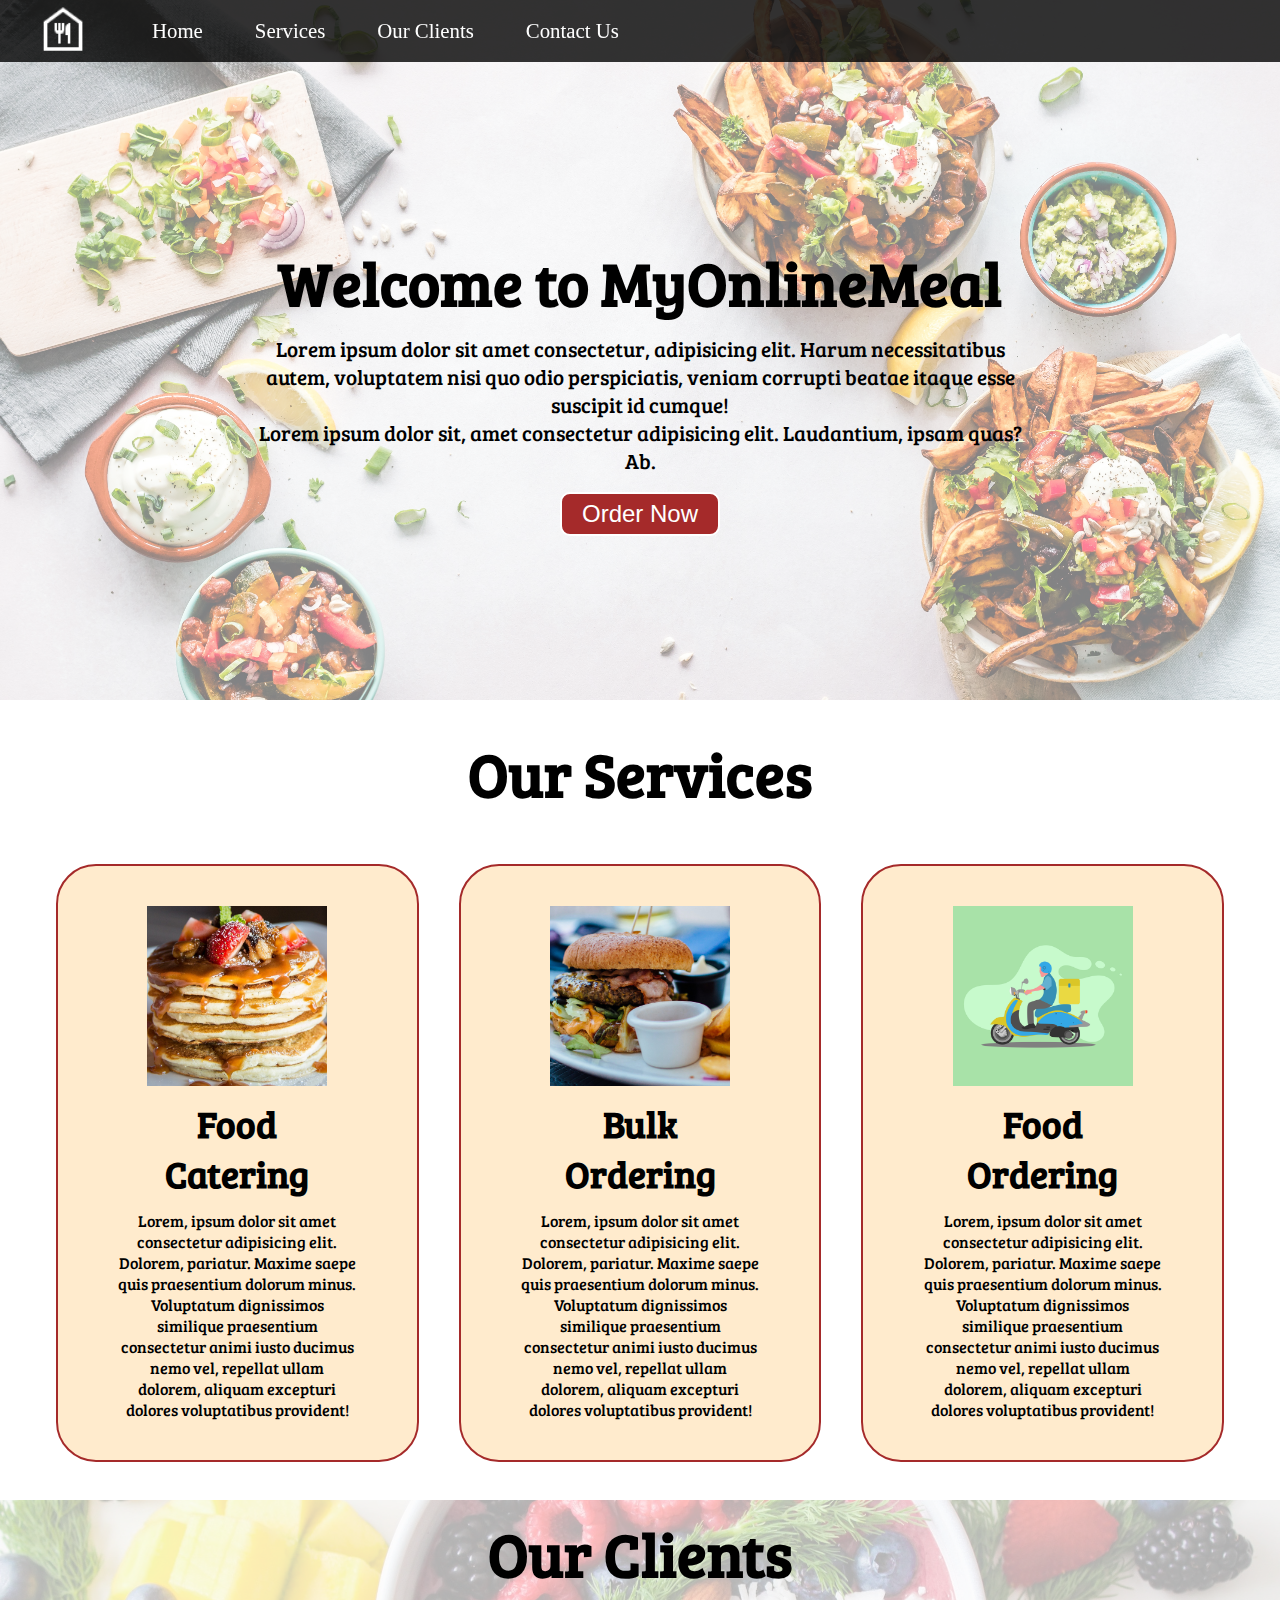
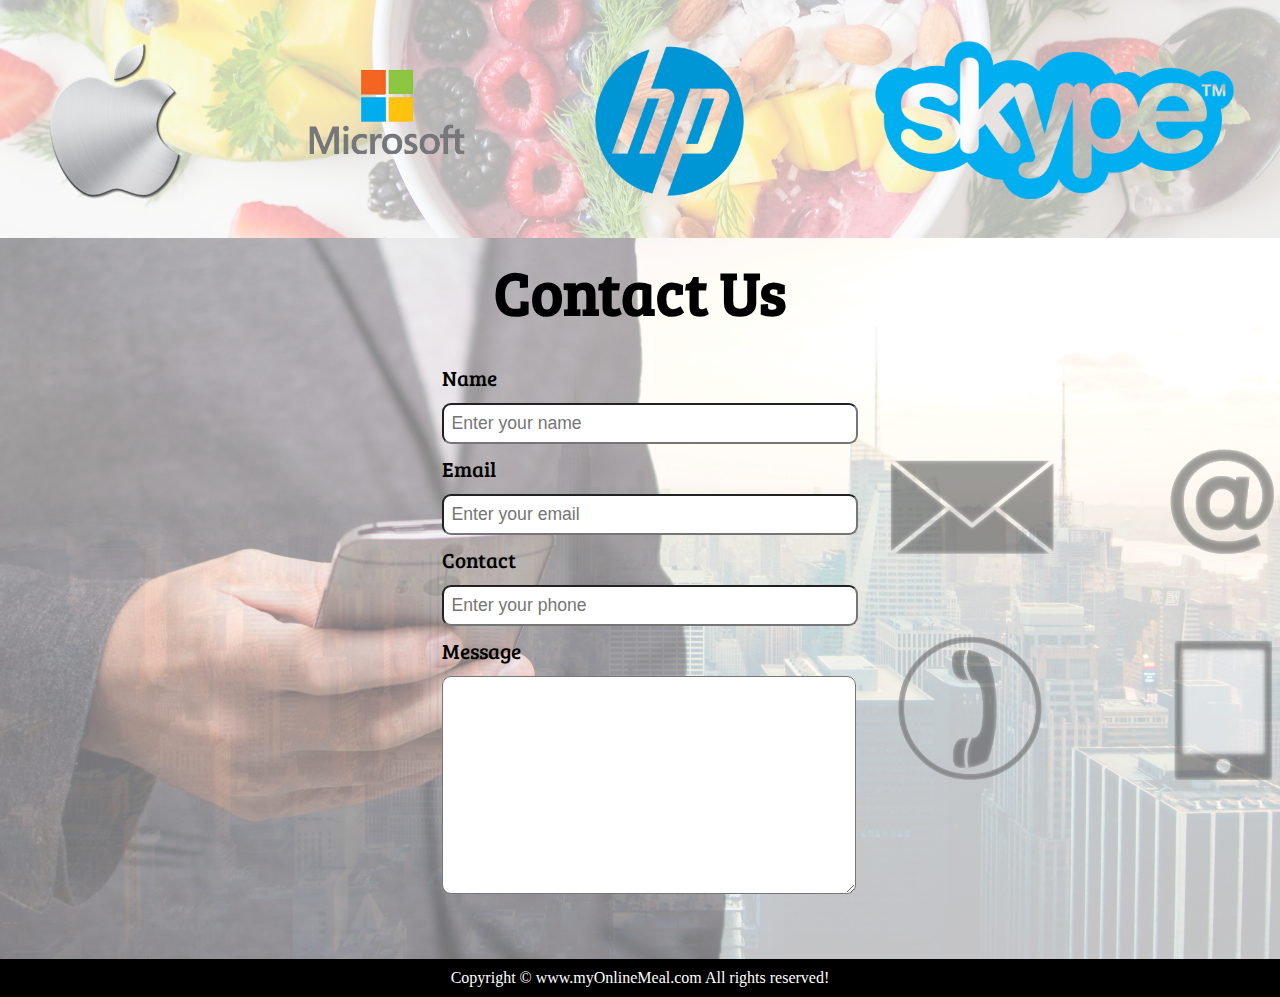
<file: index.html>
<!DOCTYPE html>
<html lang="en">
<head>
    <meta charset="UTF-8">
    <meta name="viewport" content="width=device-width, initial-scale=1.0">
    <title>Best Online Food Delivery Services in India | MyOnlineMeal.com</title>
    <link rel="stylesheet" href="lec39style.css">
    <!-- following stylesheet will be used when screen's width reduces from max-width given -->
    <link rel="stylesheet" media="screen and (max-width: 1170px)" href="lec39phone.css">
    <link href="https://fonts.googleapis.com/css?family=Baloo+Bhai|Bree+Serif&display=swap" rel="stylesheet">
</head>
</head>
<body>
    <nav id="navbar">
        <div id="logo">
            <img src="lec39_logo.png" alt="MyOnlineMeal.com">
        </div>
        <ul>
            <li class="item"><a href="#home">Home</a></li>
            <li class="item"><a href="#services-conatiner">Services</a></li>
            <li class="item"><a href="#client-section">Our Clients</a></li>
            <li class="item"><a href="#contact">Contact Us</a></li>
        </ul>
    </nav>
    <section id="home">
        <h1 class="h-primary center">Welcome to MyOnlineMeal</h1>
        <p class="center">Lorem ipsum dolor sit amet consectetur, adipisicing elit. Harum necessitatibus autem, voluptatem nisi quo odio perspiciatis, veniam corrupti beatae itaque esse suscipit id cumque!</p>
        <p class="center">Lorem ipsum dolor sit, amet consectetur adipisicing elit. Laudantium, ipsam quas? Ab.</p>
        <button class="btn">Order Now</button>
    </section>

    <section id="services-conatiner">
        <h1 class="h-primary center">Our Services</h1>
        <div id="services">
            <div class="box">
                <img src="lec39_1.jpg" alt="Food Catering">
                <h1 class="h-secondary center">Food Catering</h1>
                <p class="center">Lorem, ipsum dolor sit amet consectetur adipisicing elit. Dolorem, pariatur. Maxime saepe quis praesentium dolorum minus. Voluptatum dignissimos similique praesentium consectetur animi iusto ducimus nemo vel, repellat ullam dolorem, aliquam excepturi dolores voluptatibus provident!</p>
            </div>
            <div class="box">
                <img src="lec39_2.jpg" alt="Bulk Ordering">
                <h1 class="h-secondary center">Bulk Ordering</h1>
                <p class="center">Lorem, ipsum dolor sit amet consectetur adipisicing elit. Dolorem, pariatur. Maxime saepe quis praesentium dolorum minus. Voluptatum dignissimos similique praesentium consectetur animi iusto ducimus nemo vel, repellat ullam dolorem, aliquam excepturi dolores voluptatibus provident!</p>
            </div>
            <div class="box">
                <img src="lec39_3.png" alt="Food Ordering">
                <h1 class="h-secondary center">Food Ordering</h1>
                <p class="center">Lorem, ipsum dolor sit amet consectetur adipisicing elit. Dolorem, pariatur. Maxime saepe quis praesentium dolorum minus. Voluptatum dignissimos similique praesentium consectetur animi iusto ducimus nemo vel, repellat ullam dolorem, aliquam excepturi dolores voluptatibus provident!</p>
            </div>
        </div>
    </section>
    <section id="client-section">
        <h1 class="h-primary center">Our Clients</h1>
        <div id="clients">
            <div class="client-item">
                <img src="lec39_logo1.png" alt="Our Client">
            </div>
            <div class="client-item">
                <img src="lec39_logo2.png" alt="Our Client">
            </div>
            <div class="client-item">
                <img src="lec39_logo3.png" alt="Our Client">
            </div>
            <div class="client-item">
                <img src="lec39_logo4.png" alt="Our Client">
            </div>
        </div>
    </section>
    <section id="contact">
        <h1 class="h-primary center">Contact Us</h1>        
        <div id="contact-box">
            <form action="">
                <div class="form-group">
                    <label for="name">Name</label>
                    <input type="text" name="name" id="name" placeholder="Enter your name">
                </div>
                <div class="form-group">
                    <label for="email">Email</label>
                    <input type="email" name="email" id="email" placeholder="Enter your email">
                </div>
                <div class="form-group">
                    <label for="phone">Contact</label>
                    <input type="text" name="phone" id="phone" placeholder="Enter your phone">
                </div>
                <div class="form-group">
                    <label for="message">Message</label>
                    <textarea name="message" id="message" cols="30" rows="10"></textarea>
                </div>
            </form>
        </div>
    </section>
    <footer>
        <div class="center">Copyright &copy; www.myOnlineMeal.com All rights reserved!</div>
    </footer>
</body>
</html>
</file>
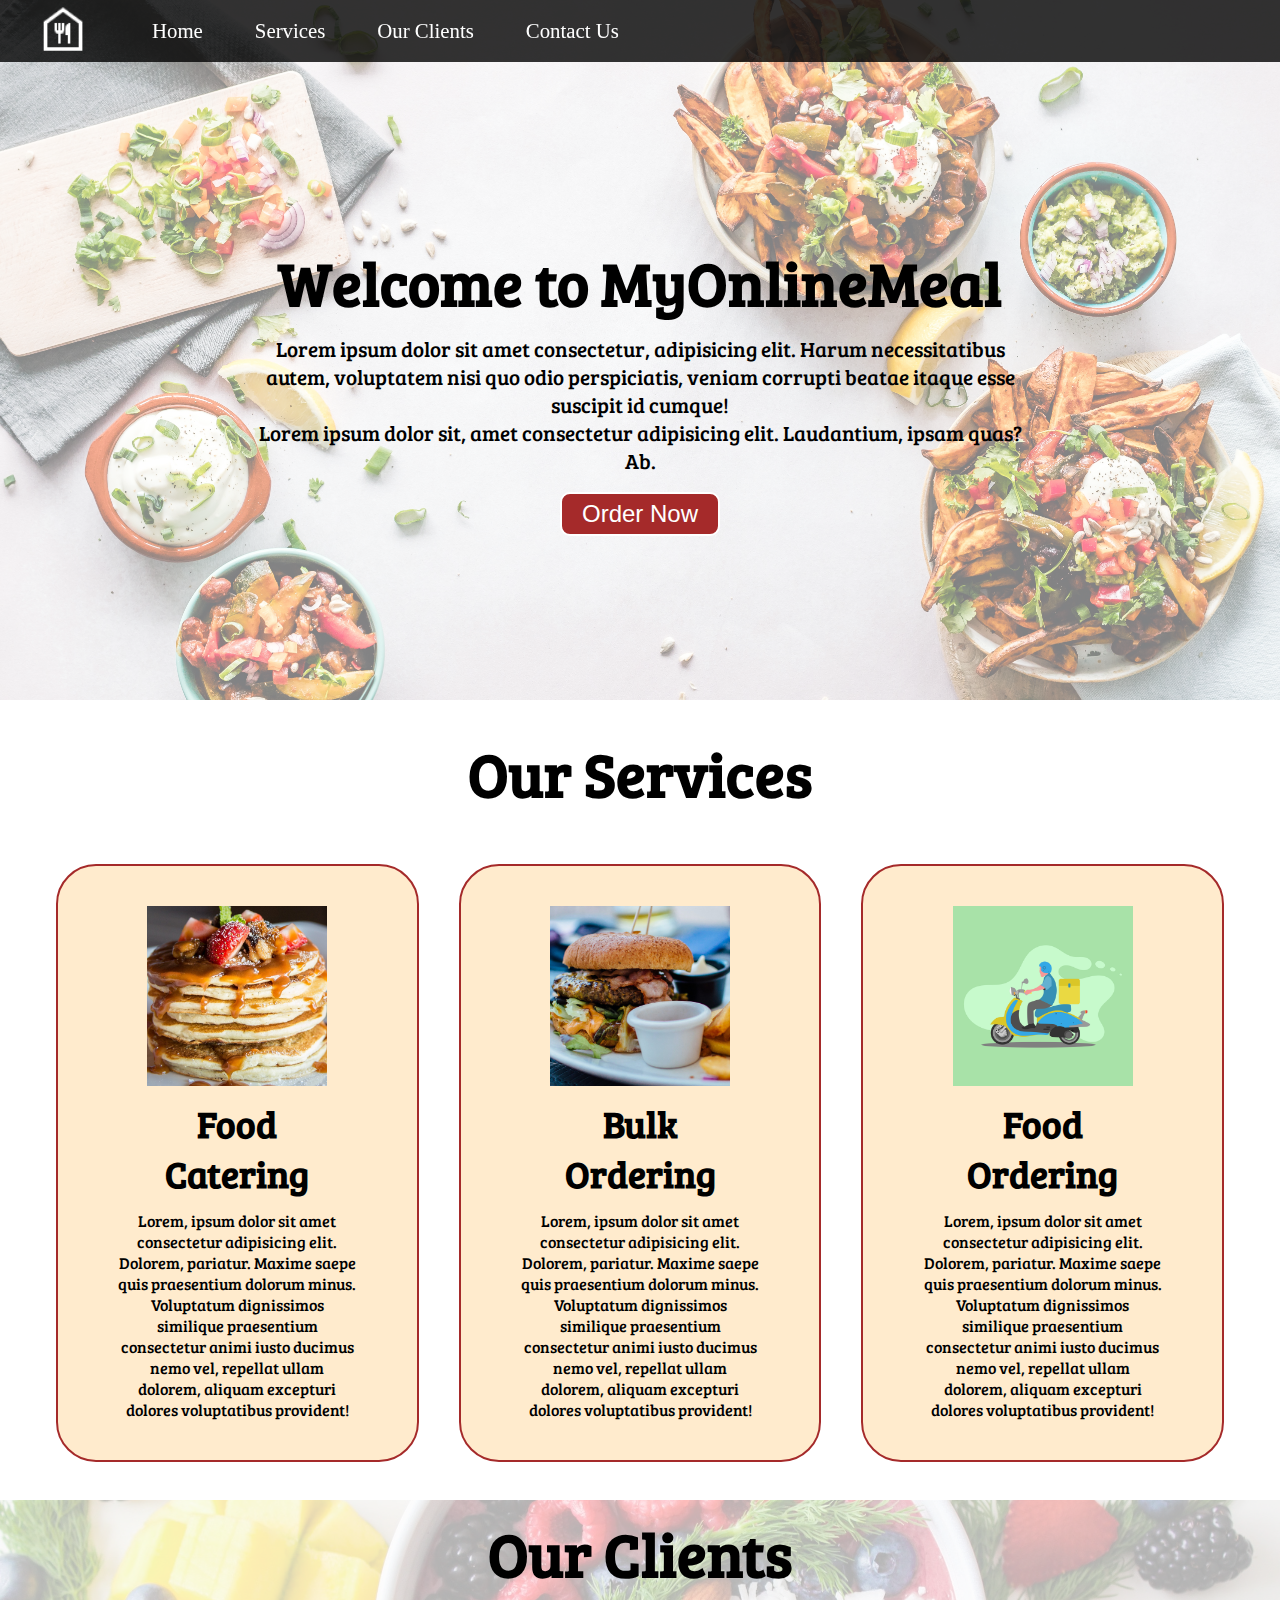
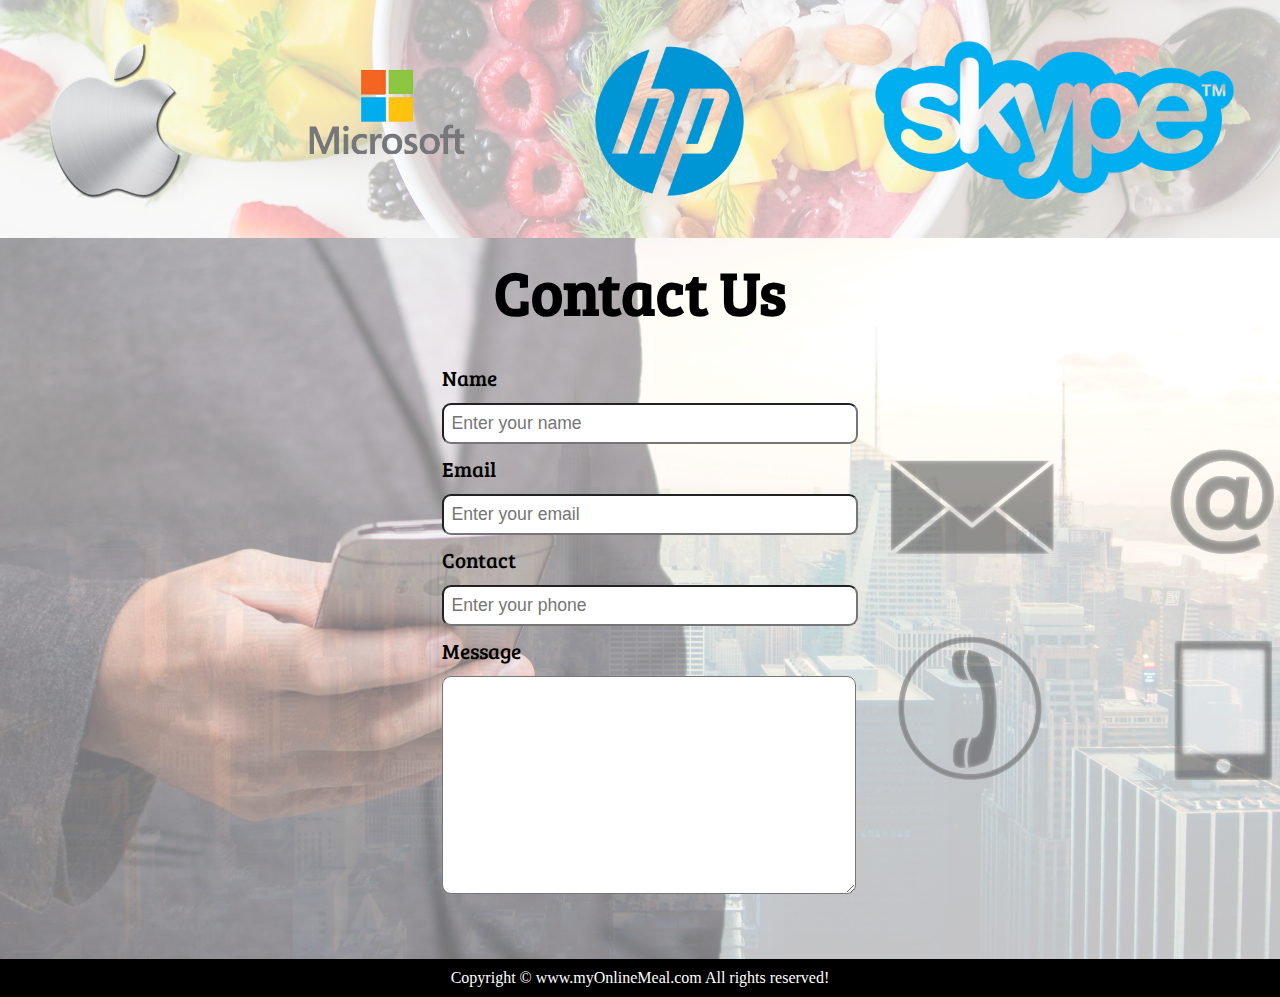
<file: lec39.html>
<!DOCTYPE html>
<html lang="en">
<head>
    <meta charset="UTF-8">
    <meta name="viewport" content="width=device-width, initial-scale=1.0">
    <title>Best Online Food Delivery Services in India | MyOnlineMeal.com</title>
    <link rel="stylesheet" href="lec39style.css">
    <!-- following stylesheet will be used when screen's width reduces from max-width given -->
    <link rel="stylesheet" media="screen and (max-width: 1170px)" href="lec39phone.css">
    <link href="https://fonts.googleapis.com/css?family=Baloo+Bhai|Bree+Serif&display=swap" rel="stylesheet">
</head>
</head>
<body>
    <nav id="navbar">
        <div id="logo">
            <img src="lec39_logo.png" alt="MyOnlineMeal.com">
        </div>
        <ul>
            <li class="item"><a href="#home">Home</a></li>
            <li class="item"><a href="#services-conatiner">Services</a></li>
            <li class="item"><a href="#client-section">Our Clients</a></li>
            <li class="item"><a href="#contact">Contact Us</a></li>
        </ul>
    </nav>
    <section id="home">
        <h1 class="h-primary center">Welcome to MyOnlineMeal</h1>
        <p class="center">Lorem ipsum dolor sit amet consectetur, adipisicing elit. Harum necessitatibus autem, voluptatem nisi quo odio perspiciatis, veniam corrupti beatae itaque esse suscipit id cumque!</p>
        <p class="center">Lorem ipsum dolor sit, amet consectetur adipisicing elit. Laudantium, ipsam quas? Ab.</p>
        <button class="btn">Order Now</button>
    </section>

    <section id="services-conatiner">
        <h1 class="h-primary center">Our Services</h1>
        <div id="services">
            <div class="box">
                <img src="lec39_1.jpg" alt="Food Catering">
                <h1 class="h-secondary center">Food Catering</h1>
                <p class="center">Lorem, ipsum dolor sit amet consectetur adipisicing elit. Dolorem, pariatur. Maxime saepe quis praesentium dolorum minus. Voluptatum dignissimos similique praesentium consectetur animi iusto ducimus nemo vel, repellat ullam dolorem, aliquam excepturi dolores voluptatibus provident!</p>
            </div>
            <div class="box">
                <img src="lec39_2.jpg" alt="Bulk Ordering">
                <h1 class="h-secondary center">Bulk Ordering</h1>
                <p class="center">Lorem, ipsum dolor sit amet consectetur adipisicing elit. Dolorem, pariatur. Maxime saepe quis praesentium dolorum minus. Voluptatum dignissimos similique praesentium consectetur animi iusto ducimus nemo vel, repellat ullam dolorem, aliquam excepturi dolores voluptatibus provident!</p>
            </div>
            <div class="box">
                <img src="lec39_3.png" alt="Food Ordering">
                <h1 class="h-secondary center">Food Ordering</h1>
                <p class="center">Lorem, ipsum dolor sit amet consectetur adipisicing elit. Dolorem, pariatur. Maxime saepe quis praesentium dolorum minus. Voluptatum dignissimos similique praesentium consectetur animi iusto ducimus nemo vel, repellat ullam dolorem, aliquam excepturi dolores voluptatibus provident!</p>
            </div>
        </div>
    </section>
    <section id="client-section">
        <h1 class="h-primary center">Our Clients</h1>
        <div id="clients">
            <div class="client-item">
                <img src="lec39_logo1.png" alt="Our Client">
            </div>
            <div class="client-item">
                <img src="lec39_logo2.png" alt="Our Client">
            </div>
            <div class="client-item">
                <img src="lec39_logo3.png" alt="Our Client">
            </div>
            <div class="client-item">
                <img src="lec39_logo4.png" alt="Our Client">
            </div>
        </div>
    </section>
    <section id="contact">
        <h1 class="h-primary center">Contact Us</h1>        
        <div id="contact-box">
            <form action="">
                <div class="form-group">
                    <label for="name">Name</label>
                    <input type="text" name="name" id="name" placeholder="Enter your name">
                </div>
                <div class="form-group">
                    <label for="email">Email</label>
                    <input type="email" name="email" id="email" placeholder="Enter your email">
                </div>
                <div class="form-group">
                    <label for="phone">Contact</label>
                    <input type="text" name="phone" id="phone" placeholder="Enter your phone">
                </div>
                <div class="form-group">
                    <label for="message">Message</label>
                    <textarea name="message" id="message" cols="30" rows="10"></textarea>
                </div>
            </form>
        </div>
    </section>
    <footer>
        <div class="center">Copyright &copy; www.myOnlineMeal.com All rights reserved!</div>
    </footer>
</body>
</html>
</file>
<file: lec39phone.css>
/* Navigation */
#navbar{
    flex-direction: column;
}
#navbar ul li a{
    font-size: 1rem;
    padding: 0px 7px;
    padding-bottom: 8px;
}

/* Home Section */
#home{
    height: 370px;
    padding: 3px 28px;
}
#home::before{
    height: 480px;
}
#home p{
    font-size: 13px;
}

/* Services Section */
#services{
    flex-direction: column;
}
#services .box{
    padding: 14px;
    margin: 2px 0px;
    margin-bottom: 20px;
}

/* Client section */
#clients{
    flex-wrap: wrap;
}
.client-item {
    padding: 10px 40px;
}
#clients img{
    width: 80px;
    padding: 6px;
    height: auto;
}

/* Contact us section */
#contact-box form{
    width: 80%;
}

/* Footer */

/* Utility classes */
.h-primary{
    font-size: 26px;
}
.btn{
    font-size: 13px;
    padding: 4px 8px;
}
</file>
<file: lec39style.css>
/* CSS reset */
*{
    margin: 0px;
    padding: 0px;
}
/* to make it scroll when clicked on navbar items */
html{
    scroll-behavior: smooth;
}
/* CSS Variables */
/* must be used in future but not used now */
:root{
    --navbar-height: 59px;
}
/* Navigation Bar*/

#navbar{
    display: flex;
    align-items: center;
    position: sticky;
    top: 0px;
    z-index: 2;
}
#navbar::before{
    content: "";
    background-color: black;
    position: absolute;
    top: 0px;
    left: 0px;
    height: 100%;
    width: 100%;
    z-index: -1;
    opacity: 0.8;
}

/* Navigation Bar : logo and image */
#logo{
    margin: 0px 18px;
}
#logo img{
    filter: invert(100%);
    height: 58px;
    margin: 0px 16px;
}

/* Navigation Bar: list styling */
#navbar ul{
    display: flex;
    font-family: 'Baloo Bhai', cursive;
}
#navbar ul li{
    list-style: none;
    font-size: 1.3rem;
}
#navbar ul li a{
    color: white;
    display: block;
    padding: 5px 26px;
    border-radius: 20px;
    text-decoration: none;
}
#navbar ul li a:hover{
    background-color: white;
    color: black;
}

/* Home Section */
#home{
    display: flex;
    flex-direction: column;
    align-items: center;
    justify-content: center;
    padding: 8px 243px;
    height: 642px;
}
#home::before{
    content: "";
    background: url('lec39_bg1.jpg') no-repeat center center/cover;
    position: absolute;
    top: 0px;
    left: 0px;
    width: 100%;
    height: 700px;
    z-index: -1;
    opacity: 0.5;
}
#home h1{
    font-family: 'Bree Serif', serif;
}
#home p{
    font-size: 1.3rem;
    font-family: 'Bree Serif', serif;
}

/* Services Section */
#services{
    margin: 36px;
    display: flex;
}
#services .box{
    border: 2px solid brown;
    padding: 40px 60px;
    margin: 2px 20px;
    border-radius: 40px;
    background-color: blanchedalmond;
}
#services .box img{
    height: 180px;
    margin: auto;
    display: block;
}
#services .box p{
    font-family: 'Bree Serif', serif;
}

/* Clients Section */
#client-section{
    position: relative;
}
#client-section::before{
    content: "";
    position: absolute;
    background: url('lec39_bg2.jpg') no-repeat center center/cover;
    width: 100%;
    height: 100%;
    z-index: -1;
    opacity: 0.3;
}
#clients{
    display: flex;
    justify-content: center;
    align-items: center;
}
.client-item{
    padding: 35px 63px;
}
#clients img{
    height: 158px;
}

/* Contact Section */
#contact{
    position: relative;
}
#contact::before{
    content: "";
    position: absolute;
    height: 100%;
    width: 100%;
    z-index: -1;
    opacity: 0.7;
    background: url('lec39_contact_bg.jpg') no-repeat center center/cover;
}
#contact-box{
    display: flex;
    justify-content: center;
    align-items: center;
    padding-bottom: 30px;
}
#contact-box input, #contact-box textarea{
    width: 100%;
    padding: 0.5rem;
    border-radius: 9px;
    font-size: 1.1rem;
    margin: 11px 0px;
}
#contact-box form{
    width: 31%;
    padding: 20px;
}
#contact-box label{
    font-size: 1.3rem;
    font-family: 'Bree Serif', serif;
}

footer{
    background: black;
    color: white;
    padding: 10px 20px;
}
/* Utility classes */
.h-primary{
    font-family: 'Bree Serif', serif;
    font-size: 3.8rem;
    padding: 12px;
}
.h-secondary{
    font-family: 'Bree Serif', serif;
    font-size: 2.3rem;
    padding: 12px;
}
.btn{
    padding: 6px 20px;
    border: 2px solid white;
    background-color: brown;
    color: white;
    margin: 17px;
    font-size: 1.5rem;
    border-radius: 10px;
    cursor: pointer;
}
.btn:hover{
    background-color: rgb(216, 159, 53);
    color: black;
}
.center{
    text-align: center;
}
</file>
